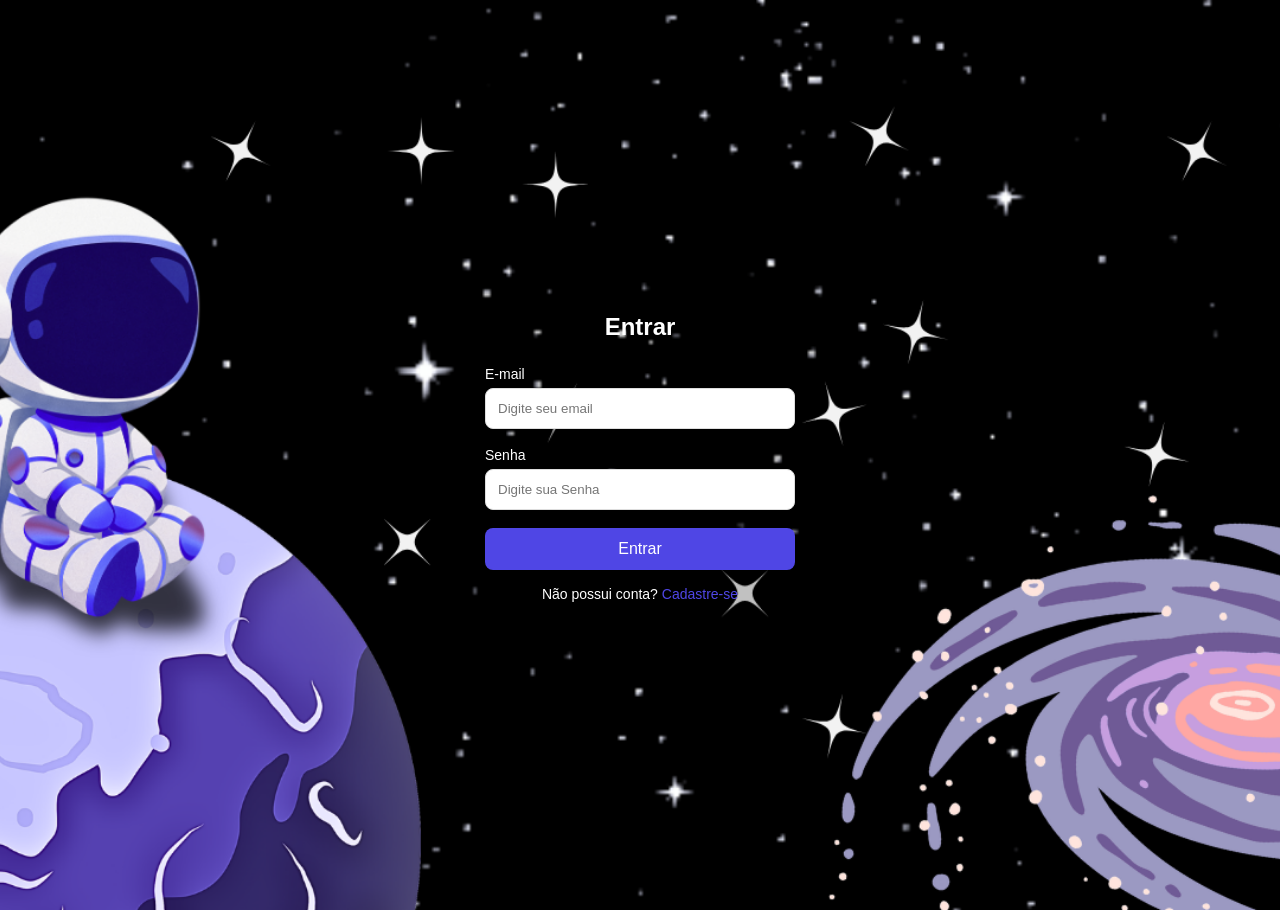
<file: index.html>
<!DOCTYPE html>
<html lang="pt-br">
<head>
    <meta charset="UTF-8">
    <meta name="viewport" content="width=device-width, initial-scale=1.0">
    <link rel="icon" type="image/png" href="src/icontittle.png">
    <link rel="stylesheet" href="style_login.css">
    <title>Atividades Física</title>
</head>
<body>
    <div class="container">
        <form class="login-box">
            <h2 id="Entrar">Entrar</h2>
            
            <div class="input-group">
                <label>E-mail</label>
                <input id="email" type="email" placeholder="Digite seu email" required>
            </div>
            
            <div class="input-group">
                <label>Senha</label>
                <input id="password" type="password" placeholder="Digite sua Senha" required>
            </div>

            <button id="botaoLogin" type="button">Entrar</button>

            <p id="mensagem"></p>

            <p class="register">
                Não possui conta?
                <a href="./paginacadastro.html">Cadastre-se</a> <!--Para não
                                                                   ter erros no link
                                                                    use ./ -->
            </p>
        </form>
    </div>
    <script src="botao_login.js"></script>
</body>
</html>
</file>
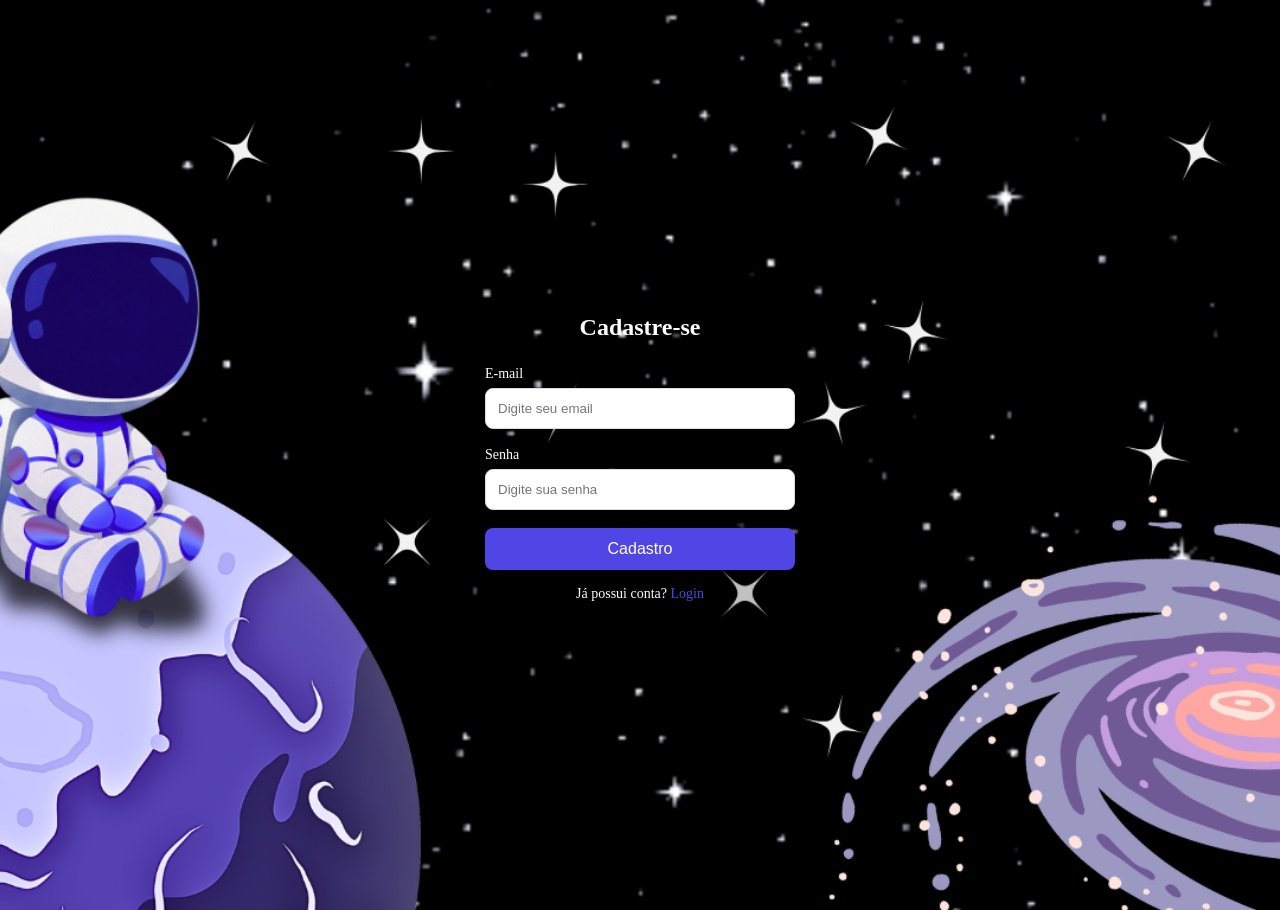
<file: paginacadastro.html>
<!DOCTYPE html>
<html lang="pt-br">
<head>
    <meta charset="UTF-8">
    <meta name="viewport" content="width=device-width, initial-scale=1.0">
    <link rel="stylesheet" href="style_cadastro.css">
    <link rel="icon" type="image/png" href="src/icontittle.png">
    <title>Atividades Física</title>
</head>
<body>
    <div class="container">
        <form class="login-box">
            <h2 id="cadastre-se">Cadastre-se</h2>

            <div class="input-group">
                <label>E-mail</label>
                <input id="email" type="email" placeholder="Digite seu email" required>
            </div>

            <div class="input-group">
                <label>Senha</label>
                <input id="password" type="password" placeholder="Digite sua senha" required>
            </div>
             
            <!-- ✅ type="button" -->
            <button id="buttoncadastro" type="button">Cadastro</button>

            <p id="mensagem"></p>

            <p class="Login">
                Já possui conta?
                <a href="./index.html">Login</a>
            </p>

        </form>
    </div>
    <script src="buttoncadastro.js"></script>
</body>
</html>
</file>
<file: style_login.css>
* {
    box-sizing: border-box;
    font-family: Arial, Helvetica, sans-serif;
}

body {
    min-height: 100vh; /*Altura do Viewport*/
    display: flex;
    justify-content: center; /*centralizar os itens*/
    align-items: center; /*centralizar os itens*/
    margin: 5px;
    margin-left: 20px;
    margin-right: 20px;
    background-image: url(src/backgroundteladelogin.png);
    background-repeat: no-repeat;
    background-size: cover;
    background-position: center;
}

.container {
    width: 100%;
    max-width: 350px;

}

.login-box {
    background: rgba(0, 0, 0, 0.2);
    padding: 20px;
    border-radius: 15px;
    box-shadow: 0 0px 0px rgba(0, 0, 0, 0.2);
    backdrop-filter: blur(0px);
    -webkit-backdrop-filter: blur(0px);
}

#Entrar{
    justify-content: center;
    align-items: center;
    display: flex;
}

.login-box h2{
    text-align: center;
    margin-bottom: 25px;
    color: white;
}

.input-group{ 
     margin-bottom: 18px;
}

.input-group i{
    position: absolute;
    left: 300px;
    top: 60%;
    transform: translateY(-50%);
    color: #666;
    
}


.input-group label {
    display: block;
    margin-bottom: 6px;
    color: white;
    font-size: 14px;
}

/*.input-group → seleciona qualquer 
elemento que tenha a 
classe input-group.*/

/*input → seleciona todos os elementos <input> que 
estão dentro desse elemento.*/

.input-group input {
    width: 100%;
    padding: 12px;
    border: 1px solid #ddd;
    border-radius: 8px;
    outline: none;
    transition: 0.3s;
}

/*.input-group input → seleciona os elementos <input> dentro de .input-group.
:focus → aplica estilos apenas quando o input está em foco, ou seja, quando 
o usuário clicou nele ou está digitando nele.*/

.input-group input:focus{
    border-color: #4f46e5;
}


button {
    width: 100%;
    padding: 12px;
    border: none;
    border-radius: 8px;
    background: #4f46e5;
    color: white;
    font-size: 16px;
    cursor: pointer;
    transition: 0.3s;
}

button:hover {
    background: #4338ca;
}

.register {
    text-align: center;
    margin-top: 15px;
    font-size: 14px;
    color: white;
}

.register a {
    color: #4f46e5;
    text-decoration: none;
}

/*é uma Media Query do CSS.

Ela permite aplicar estilos somente quando uma determinada condição for verdadeira.*/

@media (max-width:480px) {
       .login-box {
        padding: 25px;
       }


.login-box h2 {
    font-size: 24px;
}

}
</file>
<file: style_cadastro.css>
* {
    box-sizing: border-box;
}

body {
    min-height: 100vh; /*Altura do Viewport*/
    display: flex;
    justify-content: center; /*centralizar os itens*/
    align-items: center; /*centralizar os itens*/
    margin: 5px;
    margin-left: 20px;
    margin-right: 20px;
    background-image: url(src/backgroundteladelogin.png);
    background-repeat: no-repeat;
    background-size: cover;
    background-position: center;
}

.container {
    width: 100%;
    max-width: 350px;

}

.login-box {
    background: rgba(0, 0, 0, 0.2);
    padding: 20px;
    border-radius: 15px;
    box-shadow: 0 0px 0px rgba(0, 0, 0, 0.2);
    backdrop-filter: blur(0px);
    -webkit-backdrop-filter: blur(0px);
}

#cadastre-se{
    justify-content: center;
    align-items: center;
    display: flex;
}

.login-box h2{
    text-align: center;
    margin-bottom: 25px;
    color: white;
}

.input-group{ 
     margin-bottom: 18px;
}

.input-group i{
    position: absolute;
    left: 300px;
    top: 60%;
    transform: translateY(-50%);
    color: #666;
    
}



.input-group label {
    display: block;
    margin-bottom: 6px;
    color: white;
    font-size: 14px;
}

/*.input-group → seleciona qualquer 
elemento que tenha a 
classe input-group.*/

/*input → seleciona todos os elementos <input> que 
estão dentro desse elemento.*/

.input-group input {
    width: 100%;
    padding: 12px;
    border: 1px solid #ddd;
    border-radius: 8px;
    outline: none;
    transition: 0.3s;
}

/*.input-group input → seleciona os elementos <input> dentro de .input-group.
:focus → aplica estilos apenas quando o input está em foco, ou seja, quando 
o usuário clicou nele ou está digitando nele.*/

.input-group input:focus{
    border-color: #4f46e5;
}

button {
    width: 100%;
    padding: 12px;
    border: none;
    border-radius: 8px;
    background: #4f46e5;
    color: white;
    font-size: 16px;
    cursor: pointer;
    transition: 0.3s;
}

button:hover {
    background: #4338ca;
}

.Login {
    text-align: center;
    margin-top: 15px;
    font-size: 14px;
    color: white;
}

.Login a {
    color: #4f46e5;
    text-decoration: none;
}

/*é uma Media Query do CSS.

Ela permite aplicar estilos somente quando uma determinada condição for verdadeira.*/

@media (max-width:480px) {
       .login-box {
        padding: 25px;
       }


.login-box h2 {
    font-size: 24px;
}

}
</file>
